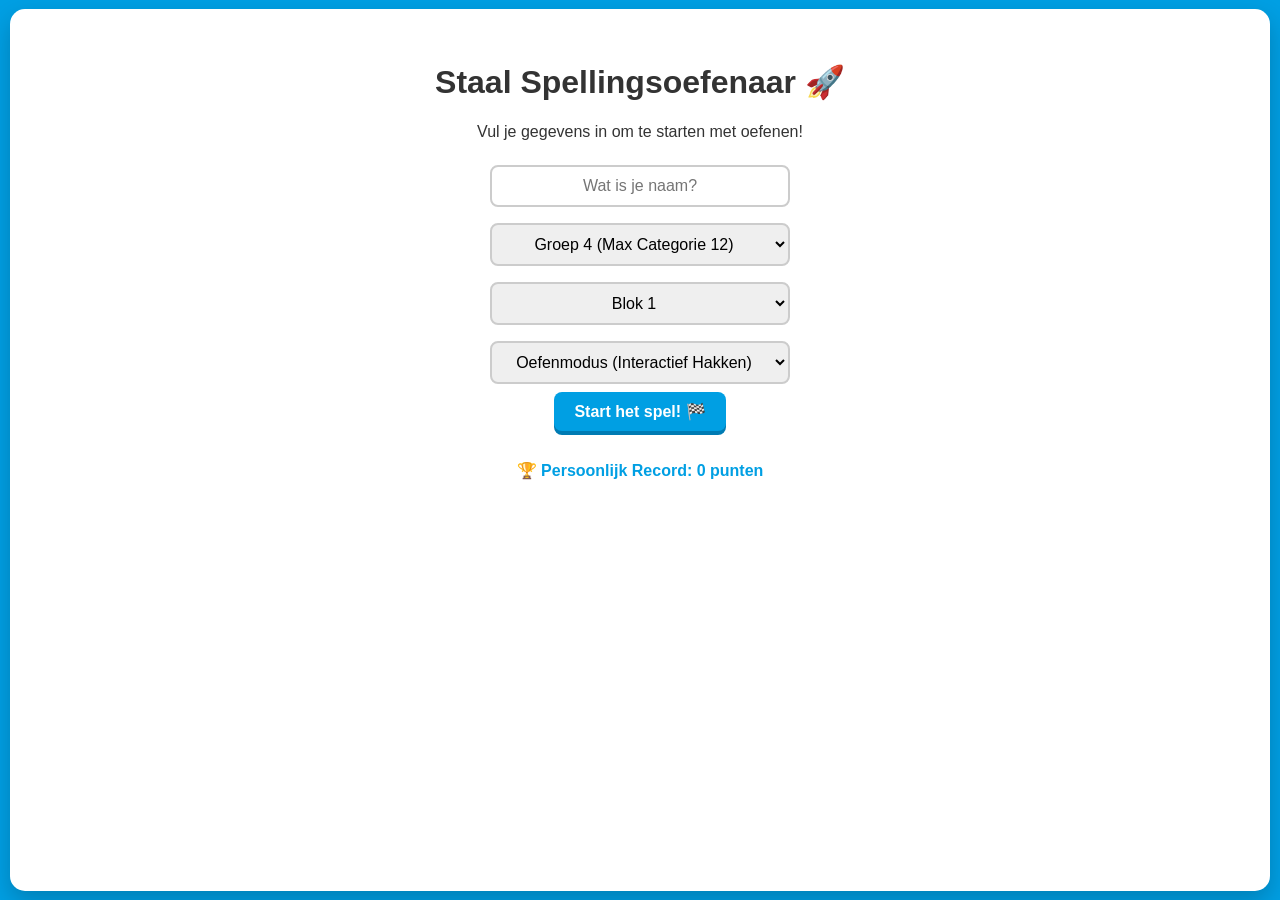
<file: index.html>
<!DOCTYPE html>
<html lang="nl">
<head>
    <meta charset="UTF-8">
    <meta name="viewport" content="width=device-width, initial-scale=1.0">
    <title>Staal Spelling Oefenplatform</title>
    <link rel="stylesheet" href="style.css">
</head>
<body>

<div class="container">
    <!-- SCHERM 1: INTAKE -->
    <div id="screen-intake" class="screen active">
        <h1>Staal Spellingsoefenaar 🚀</h1>
        <p>Vul je gegevens in om te starten met oefenen!</p>
        <input type="text" id="student-name" placeholder="Wat is je naam?" required><br>
        
        <select id="student-group">
            <option value="4">Groep 4 (Max Categorie 12)</option>
            <option value="5">Groep 5 (Max Categorie 19)</option>
            <option value="6">Groep 6 (Max Categorie 28)</option>
        </select><br>

        <select id="student-block">
            <option value="1">Blok 1</option>
            <option value="2">Blok 2</option>
            <option value="3">Blok 3</option>
            <option value="4">Blok 4</option>
            <option value="5">Blok 5</option>
            <option value="6">Blok 6</option>
            <option value="7">Blok 7</option>
            <option value="8">Blok 8 (Hele jaar)</option>
        </select><br>

        <select id="game-mode">
            <option value="oefen">Oefenmodus (Interactief Hakken)</option>
        </select><br>
        
        <button onclick="startSpel()">Start het spel! 🏁</button>
        
        <div style="margin-top: 30px; font-weight: bold; color: var(--staal-blue);" id="high-score-display">
            🏆 Persoonlijk Record: 0 punten
        </div>
    </div>

    <!-- SCHERM 2: HET SPEL -->
    <div id="screen-game" class="screen">
        <div class="header-bar">
            <div class="header-left">
                <span id="display-name">Naam</span> | 
                <span id="display-group">Groep</span> | 
                <span id="display-block">Blok</span>
            </div>
            <div class="header-right">
                <span>Woord: <span id="display-word-count">1/20</span></span> | 
                <span>Punten: <span id="display-score">0</span></span> | 
                <span>Sterren: <span id="display-stars">⭐ 0</span></span> | 
                <button id="fullscreen-btn" onclick="toggleFullScreen()" title="Volledig scherm" style="padding: 2px 8px; font-size: 14px; margin-left: 5px;">⛶</button>
            </div>
        </div>

        <div class="game-layout-horizontal">
            
            <div class="instruction-banner" id="current-instruction">
                Stap 1: Is dit een samenstelling? Klik dan onderaan op de ster!
            </div>

            <!-- Gecentreerde Woordwerkruimte (Sterk vereenvoudigd!) -->
            <div class="workspace-area-center">
                <div class="interactive-word-wrapper">
                    <span id="samenstelling-star-indicator" class="star-indicator">⭐</span>
                    <div id="interactive-word-container" class="word-letters-grid">
                        <!-- Letters, badges en haklijnen worden hier samen in 1 div opgebouwd -->
                    </div>
                </div>
            </div>

            <div class="action-bar-center">
                <button id="check-btn" onclick="controleerAntwoord()">Controleer Antwoord! ✔️</button>
                <button id="next-btn" onclick="volgendWoord()" style="display:none; background-color: #4caf50; box-shadow: 0 4px 0 #388e3c; color: white;">Volgend woord ➡️</button>
            </div>

            <div id="feedback-box" class="feedback"></div>

            <!-- Onderste Categoriebalk -->
            <div class="bottom-scroll-column">
                <div class="bottom-toolbar">
                    <button id="samenstelling-toggle-btn" class="samenstelling-btn" onclick="toggleSamenstelling()">⭐ Samenstelling</button>
                    <p id="category-label" style="color: white; font-weight: bold; margin: 0; font-size: 14px;">
                        Klik op de spellingscategorieën:
                    </p>
                </div>
                <div class="grid-container-multiline">
                    <div id="category-container" class="category-grid-multiline"></div>
                </div>
            </div>

        </div>
    </div>
</div>

<script src="config.js"></script>
<script src="ui.js"></script>
<script src="checker.js"></script>
<script src="game.js"></script>

</body>
</html>
</file>
<file: style.css>
:root {
    --staal-blue: #009fe3;
    --staal-dark: #333333;
    --staal-gray: #eceff1;
    --staal-green: #10b981;
    --staal-red: #ef4444;
}

* {
    box-sizing: border-box;
    font-family: 'Comic Sans MS', 'Chalkboard SE', 'Arial', sans-serif;
}

body {
    background-color: var(--staal-blue);
    margin: 0;
    padding: 10px;
    color: var(--staal-dark);
    display: flex;
    justify-content: center;
    align-items: center;
    height: 100vh;
    overflow: hidden;
}

.container {
    background-color: white;
    border-radius: 15px;
    padding: 15px;
    width: 100%;
    max-width: 1280px;
    height: 98vh;
    box-shadow: 0 10px 25px rgba(0,0,0,0.2);
    display: flex;
    flex-direction: column;
}

.screen { display: none; height: 100%; }
.screen.active { display: block; }

#screen-intake { text-align: center; padding-top: 2vh; overflow-y: auto; }

input, select {
    padding: 10px;
    font-size: 16px;
    border: 2px solid #ccc;
    border-radius: 8px;
    margin: 8px 0;
    width: 100%;
    max-width: 300px;
    text-align: center;
}

.header-bar {
    display: flex;
    justify-content: space-between;
    background: var(--staal-gray);
    padding: 8px 15px;
    border-radius: 8px;
    margin-bottom: 10px;
    font-weight: bold;
    font-size: 14px;
}

.game-layout-horizontal {
    display: flex;
    flex-direction: column;
    height: calc(100% - 45px);
    justify-content: space-between;
}

.instruction-banner {
    width: 100%;
    background-color: #fffde7;
    border: 2px dashed #ffcc00;
    padding: 8px;
    border-radius: 8px;
    font-weight: bold;
    text-align: center;
    font-size: 15px;
}

.workspace-area-center {
    width: 100%;
    display: flex;
    justify-content: center;
    align-items: center;
    background: #f9f9f9;
    padding: 40px 25px 25px 25px;
    border-radius: 12px;
    border: 1px solid #e0e0e0;
}

.word-and-badges-stack {
    display: flex;
    flex-direction: column;
    align-items: flex-start;
    position: relative;
}

.categories-wrapper-line {
    display: flex;
    width: 100%;
    min-height: 42px;
    margin-bottom: 8px;
    position: relative;
}

.target-sub-box {
    display: flex;
    gap: 5px;
    justify-content: center;
    align-items: center;
    position: absolute;
    bottom: 0;
}

.mini-staal-badge {
    background-color: var(--staal-blue);
    color: white;
    font-weight: bold;
    font-size: 15px;
    width: 34px;
    height: 34px;
    border-radius: 6px;
    display: flex;
    justify-content: center;
    align-items: center;
    box-shadow: 0 3px 0 #007bb3;
}

.interactive-word-wrapper {
    display: flex;
    align-items: center;
    gap: 10px;
}

.star-indicator { font-size: 32px; display: none; }
.star-indicator.active { display: inline-block; }

.word-letters-grid {
    display: flex;
    align-items: center;
}

.letter-box {
    font-size: 32px;
    font-weight: bold;
    text-transform: lowercase;
    width: 46px;
    height: 55px;
    background-color: var(--staal-gray);
    border: 2px solid #b0bec5;
    border-radius: 6px;
    display: flex;
    justify-content: center;
    align-items: center;
    box-shadow: 0 3px 0 #b0bec5;
    position: relative;
}

.letter-box.active-part {
    border-color: var(--staal-blue);
    background-color: #e0f2fe;
    box-shadow: 0 3px 0 var(--staal-blue);
}

.mini-badges-container {
    position: absolute;
    bottom: 65px;
    left: 50%;
    transform: translateX(-50%);
    display: flex;
    gap: 4px;
    justify-content: center;
    z-index: 10;
    pointer-events: none;
}

.badge-comma {
    font-size: 20px;
    font-weight: bold;
    color: var(--staal-blue);
    align-self: flex-end;
    margin: 0 2px 5px 2px;
}

.split-zone {
    width: 16px;
    height: 55px;
    cursor: pointer;
    display: flex;
    justify-content: center;
    align-items: center;
}

.split-line-visual {
    width: 4px;
    height: 80%;
    background-color: transparent;
    border-radius: 2px;
}

.split-zone.can-split:hover .split-line-visual { background-color: #ffcc00; }
.split-zone.cut .split-line-visual { background-color: #ffcc00; width: 6px; }
.split-zone.correct-cut .split-line-visual { background-color: var(--staal-green) !important; width: 6px; }
.split-zone.wrong-cut .split-line-visual { background-color: var(--staal-red) !important; width: 6px; }

/* Algemene knop stijl */
button {
    background-color: var(--staal-blue);
    color: white;
    border: none;
    border-radius: 8px;
    padding: 10px 20px;
    font-size: 16px;
    font-weight: bold;
    cursor: pointer;
    box-shadow: 0 4px 0 #007bb3;
    transition: transform 0.1s, box-shadow 0.1s;
}

button:active {
    transform: translateY(4px);
    box-shadow: 0 0 0 transparent;
}

/* Onderste Categoriebalk */
.bottom-scroll-column {
    background-color: var(--staal-blue);
    padding: 10px;
    border-radius: 12px;
    width: 100%;
    display: flex;
    flex-direction: column;
    gap: 6px;
}

.bottom-toolbar {
    display: flex;
    align-items: center;
    gap: 20px;
}

.samenstelling-btn {
    background-color: #fff;
    border: 3px solid #ccc;
    color: var(--staal-dark);
    box-shadow: 0 4px 0 #ccc;
    padding: 6px 15px;
    font-size: 15px;
    margin: 0;
}
.samenstelling-btn.active {
    background-color: #ffcc00;
    border: 3px solid #ffcc00;
    color: white;
    box-shadow: 0 4px 0 #cc9900;
}

/* Maximale hoogte iets verhoogd om de poppetjes comfortabel te passen */
.grid-container-multiline {
    width: 100%;
    max-height: 290px;
    overflow-y: auto;
}

.category-grid-multiline {
    display: grid;
    grid-template-rows: repeat(3, 1fr);
    grid-auto-flow: column;
    grid-auto-columns: minmax(130px, 1fr);
    gap: 8px;
    padding: 2px;
}

.cat-card {
    background-color: white;
    border: 3px solid transparent;
    border-radius: 8px;
    padding: 4px 6px;
    display: flex;
    flex-direction: row; /* Elementen staan nu gezellig naast elkaar */
    align-items: center;
    justify-content: flex-start;
    gap: 8px;
    cursor: pointer;
    height: 85px; /* Genoeg hoogte voor de uitsnede */
    box-shadow: 0 3px 5px rgba(0,0,0,0.1);
}

.cat-card-left {
    display: flex;
    flex-direction: column;
    align-items: center;
    gap: 4px;
    min-width: 45px;
}

.cat-card .cat-number {
    font-size: 13px;
    font-weight: bold;
    color: var(--staal-blue);
    background-color: var(--staal-gray);
    width: 20px;
    height: 20px;
    border-radius: 50%;
    display: flex;
    justify-content: center;
    align-items: center;
}

/* Aangepast: Prachtige schaalbare sprite binnen de 3-regels bult */
.cat-sprite {
    display: block;
    width: 42px;
    height: 42px;
    background-repeat: no-repeat;
    border-radius: 4px;
    box-shadow: 0 1px 3px rgba(0,0,0,0.1);
}

.cat-card .cat-name {
    font-size: 11px;
    font-weight: bold;
    color: var(--staal-dark);
    text-align: left;
    white-space: normal;
    line-height: 1.2;
    flex: 1;
}

.cat-card.selected { border-color: #ffcc00; background-color: #fffde7; }
.cat-card.selected .cat-number { background-color: #ffcc00; color: white; }

.cat-card.correct-selection {
    border-color: var(--staal-green) !important;
    background-color: #d1fae5 !important;
}
.cat-card.correct-selection .cat-number {
    background-color: var(--staal-green) !important;
    color: white !important;
}
.cat-card.correct-selection .cat-name {
    color: #065f46 !important;
}

.cat-card.wrong-selection {
    border-color: var(--staal-red) !important;
    background-color: #fee2e2 !important;
}
.cat-card.wrong-selection .cat-number {
    background-color: var(--staal-red) !important;
    color: white !important;
}
.cat-card.wrong-selection .cat-name {
    color: #991b1b !important;
}

.cat-card.missing-selection {
    border: 3px dashed #f97316 !important;
    background-color: #fff7ed !important;
}
.cat-card.missing-selection .cat-number {
    background-color: #f97316 !important;
    color: white !important;
}
.cat-card.missing-selection .cat-name {
    color: #c2410c !important;
}

.mini-staal-badge.correct-selection {
    background-color: var(--staal-green) !important;
    box-shadow: 0 3px 0 #059669 !important;
    color: white !important;
}

.mini-staal-badge.wrong-selection {
    background-color: var(--staal-red) !important;
    box-shadow: 0 3px 0 #b91c1c !important;
    color: white !important;
}

.mini-staal-badge.missing-category {
    background-color: #f97316 !important;
    box-shadow: 0 3px 0 #c2410c !important;
    color: white !important;
    border: 2px dashed #fed7aa !important;
}


.action-bar-center { margin: 5px 0; text-align: center; }
.feedback { padding: 8px; border-radius: 8px; font-weight: bold; display: none; font-size: 13px; }
.feedback.correct { background-color: #d4edda; color: #155724; display: block; text-align: center; }
.feedback.wrong { background-color: #f8d7da; color: #721c24; display: block; }
</file>
